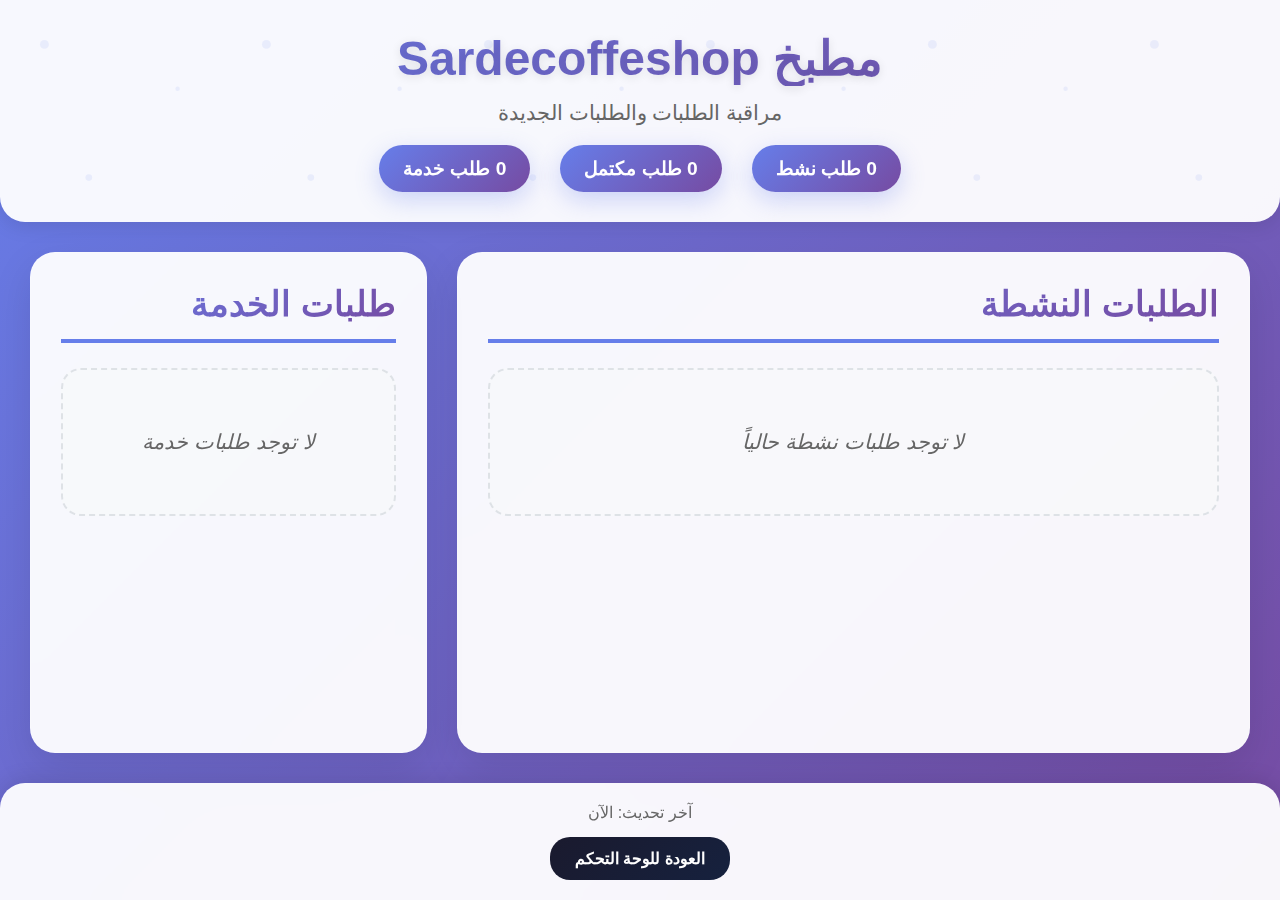
<file: kitchen.html>
<!DOCTYPE html>
<html lang="ar" dir="rtl">
<head>
  <meta charset="UTF-8" />
  <meta name="viewport" content="width=device-width, initial-scale=1.0" />
  <title>مطبخ Sardecoffeshop</title>
  
  <!-- Security Headers -->
  <meta http-equiv="Content-Security-Policy" content="default-src 'self' https: data: blob: 'unsafe-inline' 'unsafe-eval'; img-src 'self' https: data: blob:; font-src 'self' https://fonts.googleapis.com https://fonts.gstatic.com; style-src 'self' 'unsafe-inline' https://fonts.googleapis.com; script-src 'self' 'unsafe-inline' https://cdn.jsdelivr.net;">
  <meta http-equiv="X-Frame-Options" content="SAMEORIGIN">
  <meta http-equiv="X-Content-Type-Options" content="nosniff">
  <meta http-equiv="X-XSS-Protection" content="1; mode=block">
  <meta http-equiv="Referrer-Policy" content="strict-origin-when-cross-origin">
  
  <!-- Performance & SEO -->
  <meta name="description" content="واجهة المطبخ - Sardecoffeshop">
  <meta name="keywords" content="مطبخ, طلبات, Sardecoffeshop">
  <meta name="author" content="Sardecoffeshop">
  <meta name="robots" content="noindex, nofollow">
  
  <!-- Preload Critical Resources -->
  <link rel="preload" href="style.css" as="style">
  <link rel="preload" href="kitchen.js" as="script">
  <link rel="preload" href="https://fonts.googleapis.com/css2?family=Cairo:wght@300;400;600;700;900&family=Poppins:wght@300;400;600;700;800&display=swap" as="style">
  
  <!-- Styles -->
  <link href="https://fonts.googleapis.com/css2?family=Cairo:wght@300;400;600;700;900&family=Poppins:wght@300;400;600;700;800&display=swap" rel="stylesheet">
  <link rel="stylesheet" href="style.css" />
  <link rel="stylesheet" type="text/css" href="https://cdn.jsdelivr.net/npm/toastify-js/src/toastify.min.css">
  
  <!-- PWA -->
  <link rel="manifest" href="manifest.json" />
  <meta name="theme-color" content="#667eea" />
  <meta name="apple-mobile-web-app-capable" content="yes" />
  <meta name="apple-mobile-web-app-status-bar-style" content="default" />
  <meta name="apple-mobile-web-app-title" content="Sardecoffeshop Kitchen" />
  
  <!-- Favicon -->
  <link rel="icon" type="image/x-icon" href="data:image/svg+xml,<svg xmlns='http://www.w3.org/2000/svg' viewBox='0 0 100 100'><text y='.9em' font-size='90'>👨‍🍳</text></svg>">
  
  <style>
    /* Kitchen specific styles */
    .kitchen-container {
      min-height: 100vh;
      background: linear-gradient(135deg, #667eea 0%, #764ba2 100%);
      display: flex;
      flex-direction: column;
    }
    
    .kitchen-header {
      background: rgba(255, 255, 255, 0.95);
      padding: 30px;
      text-align: center;
      box-shadow: 0 4px 20px rgba(0,0,0,0.1);
      border-radius: 0 0 25px 25px;
      position: relative;
      overflow: hidden;
    }
    
    .kitchen-header::before {
      content: '';
      position: absolute;
      top: 0;
      left: 0;
      right: 0;
      bottom: 0;
      background: url('data:image/svg+xml,<svg xmlns="http://www.w3.org/2000/svg" viewBox="0 0 100 100"><circle cx="20" cy="20" r="2" fill="rgba(102,126,234,0.1)"/><circle cx="80" cy="40" r="1" fill="rgba(102,126,234,0.1)"/><circle cx="40" cy="80" r="1.5" fill="rgba(102,126,234,0.1)"/></svg>');
      animation: float 20s infinite linear;
    }
    
    .kitchen-header h1 {
      margin: 0 0 15px 0;
      color: #1a1a2e;
      font-size: 3em;
      font-weight: 900;
      text-shadow: 0 2px 10px rgba(0,0,0,0.1);
      position: relative;
      z-index: 1;
      background: linear-gradient(135deg, #667eea, #764ba2);
      -webkit-background-clip: text;
      -webkit-text-fill-color: transparent;
      background-clip: text;
    }
    
    .kitchen-header p {
      margin: 0 0 20px 0;
      color: #666;
      font-size: 1.3em;
      font-weight: 500;
      position: relative;
      z-index: 1;
    }
    
    .kitchen-stats {
      display: flex;
      justify-content: center;
      gap: 30px;
      margin-top: 20px;
      position: relative;
      z-index: 1;
    }
    
    .kitchen-stats span {
      background: linear-gradient(135deg, #667eea, #764ba2);
      color: white;
      padding: 12px 24px;
      border-radius: 25px;
      font-weight: 700;
      font-size: 1.2em;
      box-shadow: 0 8px 25px rgba(102, 126, 234, 0.3);
      transition: all 0.3s ease;
    }
    
    .kitchen-stats span:hover {
      transform: translateY(-3px);
      box-shadow: 0 12px 35px rgba(102, 126, 234, 0.4);
    }
    
    .kitchen-main {
      flex: 1;
      padding: 30px;
      display: grid;
      grid-template-columns: 2fr 1fr;
      gap: 30px;
      max-width: 1400px;
      margin: 0 auto;
      width: 100%;
    }
    
    .orders-section, .service-section {
      background: rgba(255, 255, 255, 0.95);
      border-radius: 25px;
      padding: 30px;
      box-shadow: 0 15px 40px rgba(0,0,0,0.1);
      backdrop-filter: blur(10px);
      border: 1px solid rgba(255,255,255,0.2);
    }
    
    .orders-section h2, .service-section h2 {
      margin: 0 0 25px 0;
      color: #1a1a2e;
      font-size: 2.2em;
      font-weight: 800;
      border-bottom: 4px solid #667eea;
      padding-bottom: 15px;
      background: linear-gradient(135deg, #667eea, #764ba2);
      -webkit-background-clip: text;
      -webkit-text-fill-color: transparent;
      background-clip: text;
    }
    
    .orders-grid {
      display: grid;
      gap: 20px;
      max-height: 70vh;
      overflow-y: auto;
    }
    
    .order-card {
      background: white;
      border-radius: 20px;
      padding: 25px;
      box-shadow: 0 10px 30px rgba(0,0,0,0.1);
      border-left: 6px solid #e74c3c;
      transition: all 0.4s cubic-bezier(0.4, 0, 0.2, 1);
      border: 1px solid rgba(255,255,255,0.2);
      backdrop-filter: blur(10px);
    }
    
    .order-card:hover {
      transform: translateY(-5px) scale(1.02);
      box-shadow: 0 20px 50px rgba(0,0,0,0.15);
    }
    
    .order-header {
      display: flex;
      justify-content: space-between;
      align-items: center;
      margin-bottom: 20px;
      padding-bottom: 15px;
      border-bottom: 2px solid #f1f3f4;
    }
    
    .order-header h3 {
      margin: 0;
      color: #1a1a2e;
      font-size: 1.6em;
      font-weight: 700;
    }
    
    .order-time {
      color: #666;
      font-size: 1em;
      background: #f8f9fa;
      padding: 8px 16px;
      border-radius: 20px;
      font-weight: 600;
    }
    
    .order-items {
      margin-bottom: 20px;
    }
    
    .order-items h4 {
      margin: 0 0 15px 0;
      color: #1a1a2e;
      font-size: 1.3em;
      font-weight: 700;
    }
    
    .order-items ul {
      list-style: none;
      padding: 0;
      margin: 0;
    }
    
    .order-items li {
      display: flex;
      justify-content: space-between;
      align-items: center;
      padding: 12px 0;
      border-bottom: 1px solid #f1f3f4;
      transition: all 0.3s ease;
    }
    
    .order-items li:hover {
      background: #f8f9fa;
      border-radius: 10px;
      padding-left: 10px;
      padding-right: 10px;
    }
    
    .order-items li:last-child {
      border-bottom: none;
    }
    
    .item-name {
      font-weight: 700;
      color: #1a1a2e;
      font-size: 1.1em;
    }
    
    .item-quantity {
      background: linear-gradient(135deg, #667eea, #764ba2);
      color: white;
      padding: 6px 12px;
      border-radius: 15px;
      font-size: 0.9em;
      font-weight: 700;
      box-shadow: 0 4px 15px rgba(102, 126, 234, 0.3);
    }
    
    .item-options {
      color: #666;
      font-size: 0.9em;
      font-style: italic;
      margin-top: 5px;
    }
    
    .order-notes {
      background: #fff3cd;
      border: 1px solid #ffeaa7;
      border-radius: 15px;
      padding: 15px;
      margin-bottom: 20px;
    }
    
    .order-notes h4 {
      margin: 0 0 10px 0;
      color: #856404;
      font-size: 1.1em;
      font-weight: 700;
    }
    
    .order-notes p {
      margin: 0;
      color: #856404;
      font-style: italic;
      line-height: 1.5;
    }
    
    .order-actions {
      text-align: center;
    }
    
    .complete-btn {
      background: linear-gradient(135deg, #27ae60, #2ecc71) !important;
      color: white !important;
      border: none !important;
      padding: 15px 30px !important;
      border-radius: 25px !important;
      font-size: 1.2em !important;
      font-weight: 700 !important;
      cursor: pointer !important;
      transition: all 0.4s cubic-bezier(0.4, 0, 0.2, 1) !important;
      box-shadow: 0 8px 25px rgba(39, 174, 96, 0.3) !important;
      letter-spacing: 1px;
    }
    
    .complete-btn:hover {
      background: linear-gradient(135deg, #2ecc71, #27ae60) !important;
      transform: translateY(-3px) scale(1.05) !important;
      box-shadow: 0 15px 35px rgba(39, 174, 96, 0.4) !important;
    }
    
    .service-requests {
      display: grid;
      gap: 20px;
      max-height: 70vh;
      overflow-y: auto;
    }
    
    .service-request-card {
      background: white;
      border-radius: 20px;
      padding: 20px;
      box-shadow: 0 10px 30px rgba(0,0,0,0.1);
      border-left: 6px solid #f39c12;
      transition: all 0.4s cubic-bezier(0.4, 0, 0.2, 1);
      border: 1px solid rgba(255,255,255,0.2);
      backdrop-filter: blur(10px);
    }
    
    .service-request-card:hover {
      transform: translateY(-5px) scale(1.02);
      box-shadow: 0 20px 50px rgba(0,0,0,0.15);
    }
    
    .request-header {
      display: flex;
      justify-content: space-between;
      align-items: center;
      margin-bottom: 15px;
      padding-bottom: 12px;
      border-bottom: 1px solid #f1f3f4;
    }
    
    .request-header h4 {
      margin: 0;
      color: #1a1a2e;
      font-size: 1.4em;
      font-weight: 700;
    }
    
    .request-time {
      color: #666;
      font-size: 0.9em;
      background: #f8f9fa;
      padding: 6px 12px;
      border-radius: 15px;
      font-weight: 600;
    }
    
    .request-content {
      margin-bottom: 15px;
    }
    
    .request-content p {
      margin: 8px 0;
      color: #1a1a2e;
      line-height: 1.5;
    }
    
    .request-content strong {
      color: #1a1a2e;
      font-weight: 700;
    }
    
    .complete-service-btn {
      background: linear-gradient(135deg, #f39c12, #e67e22) !important;
      color: white !important;
      border: none !important;
      padding: 12px 25px !important;
      border-radius: 20px !important;
      font-size: 1.1em !important;
      font-weight: 700 !important;
      cursor: pointer !important;
      transition: all 0.4s cubic-bezier(0.4, 0, 0.2, 1) !important;
      box-shadow: 0 6px 20px rgba(243, 156, 18, 0.3) !important;
      letter-spacing: 1px;
    }
    
    .complete-service-btn:hover {
      background: linear-gradient(135deg, #e67e22, #f39c12) !important;
      transform: translateY(-2px) scale(1.05) !important;
      box-shadow: 0 10px 30px rgba(243, 156, 18, 0.4) !important;
    }
    
    .kitchen-footer {
      background: rgba(255, 255, 255, 0.95);
      padding: 20px 30px;
      text-align: center;
      box-shadow: 0 -4px 20px rgba(0,0,0,0.1);
      border-radius: 25px 25px 0 0;
      backdrop-filter: blur(10px);
    }
    
    .kitchen-footer p {
      margin: 0 0 15px 0;
      color: #666;
      font-size: 1em;
      font-weight: 500;
    }
    
    .back-btn {
      background: linear-gradient(135deg, #1a1a2e, #16213e) !important;
      color: white !important;
      border: none !important;
      padding: 12px 25px !important;
      border-radius: 20px !important;
      font-size: 1em !important;
      font-weight: 600 !important;
      cursor: pointer !important;
      transition: all 0.3s ease !important;
      text-decoration: none !important;
      display: inline-block !important;
    }
    
    .back-btn:hover {
      background: linear-gradient(135deg, #16213e, #1a1a2e) !important;
      transform: translateY(-2px) !important;
      box-shadow: 0 8px 25px rgba(26, 26, 46, 0.3) !important;
    }
    
    .no-orders, .no-requests {
      text-align: center;
      padding: 60px 30px;
      color: #666;
      font-size: 1.3em;
      font-style: italic;
      background: rgba(248, 249, 250, 0.5);
      border-radius: 20px;
      border: 2px dashed #dee2e6;
    }
    
    /* Responsive Design */
    @media (max-width: 1024px) {
      .kitchen-main {
        grid-template-columns: 1fr;
        gap: 20px;
        padding: 20px;
      }
      
      .kitchen-header h1 {
        font-size: 2.5em;
      }
      
      .kitchen-stats {
        flex-direction: column;
        gap: 15px;
      }
    }
    
    @media (max-width: 768px) {
      .kitchen-header {
        padding: 20px;
      }
      
      .kitchen-header h1 {
        font-size: 2em;
      }
      
      .kitchen-header p {
        font-size: 1.1em;
      }
      
      .kitchen-main {
        padding: 15px;
      }
      
      .orders-section, .service-section {
        padding: 20px;
      }
      
      .order-header {
        flex-direction: column;
        align-items: flex-start;
        gap: 10px;
      }
      
      .order-items li {
        flex-direction: column;
        align-items: flex-start;
        gap: 8px;
      }
      
      .request-header {
        flex-direction: column;
        align-items: flex-start;
        gap: 8px;
      }
    }
    
    @keyframes float {
      0% { transform: translateY(0px) rotate(0deg); }
      100% { transform: translateY(-20px) rotate(360deg); }
    }
  </style>
</head>
<body>
  <div class="kitchen-container">
    <header class="kitchen-header">
      <h1>مطبخ Sardecoffeshop</h1>
      <p>مراقبة الطلبات والطلبات الجديدة</p>
      <div class="kitchen-stats">
        <span id="activeOrders">0 طلب نشط</span>
        <span id="completedOrders">0 طلب مكتمل</span>
        <span id="serviceRequests">0 طلب خدمة</span>
      </div>
    </header>
    
    <main class="kitchen-main">
      <section class="orders-section">
        <h2>الطلبات النشطة</h2>
        <div class="orders-grid" id="ordersGrid">
          <div class="no-orders">لا توجد طلبات نشطة حالياً</div>
        </div>
      </section>
      
      <section class="service-section">
        <h2>طلبات الخدمة</h2>
        <div class="service-requests" id="serviceRequestsGrid">
          <div class="no-requests">لا توجد طلبات خدمة</div>
        </div>
      </section>
    </main>
    
    <footer class="kitchen-footer">
      <p>آخر تحديث: <span id="lastUpdate">الآن</span></p>
      <button onclick="window.location.href='index.html'" class="back-btn">العودة للوحة التحكم</button>
    </footer>
  </div>
  
  <script type="text/javascript" src="https://cdn.jsdelivr.net/npm/toastify-js"></script>
  <script src="kitchen.js"></script>
</body>
</html>
</file>
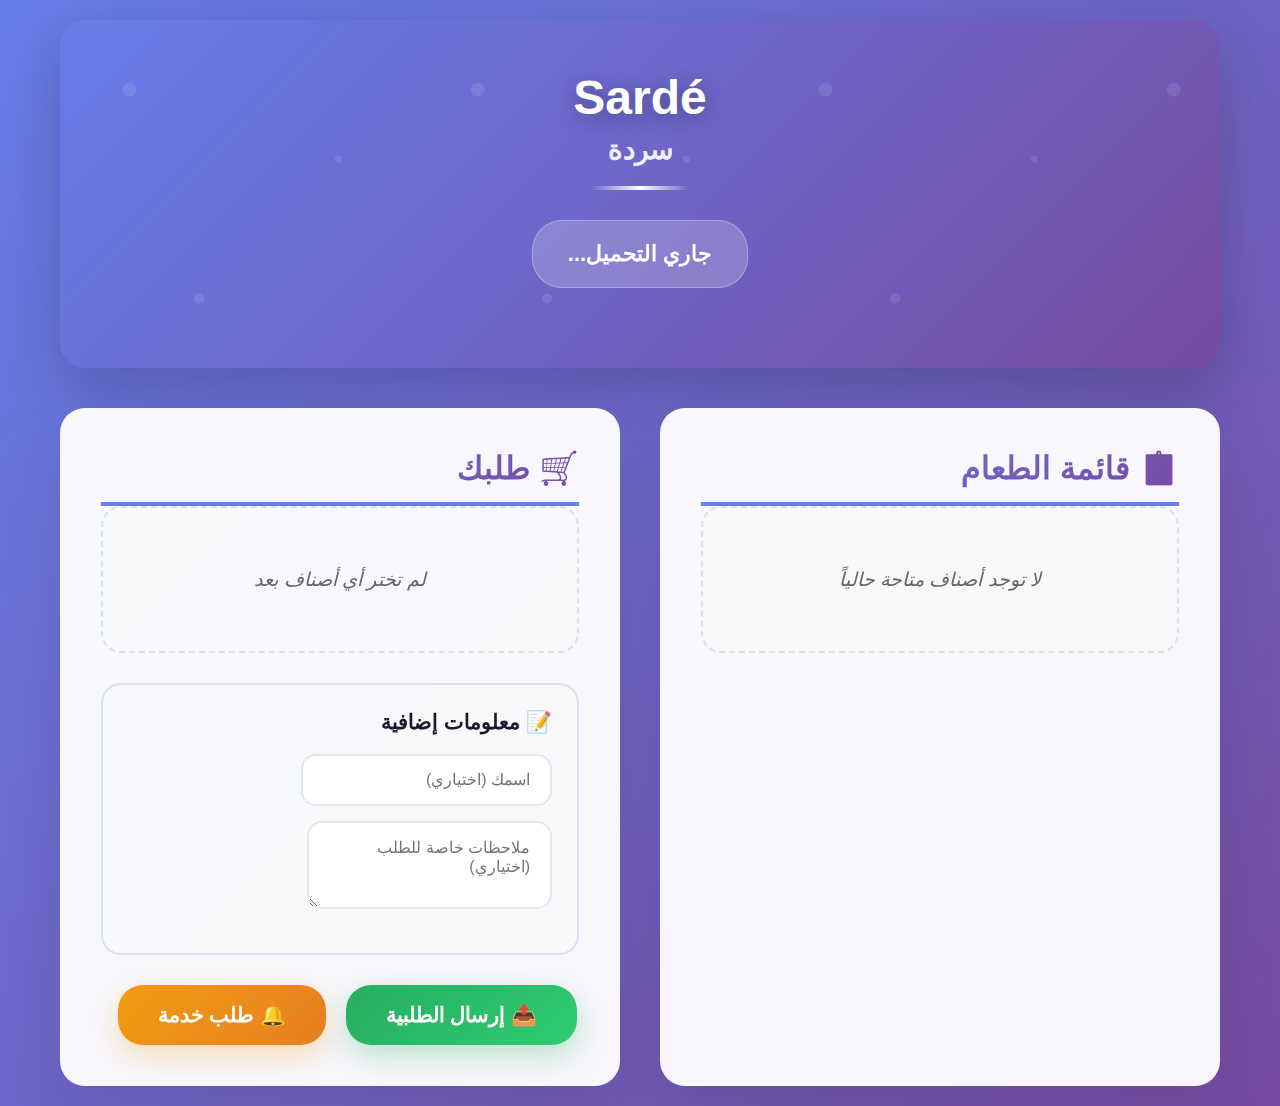
<file: order.html>
<!DOCTYPE html>
<html lang="ar" dir="rtl">
<head>
  <meta charset="UTF-8" />
  <meta name="viewport" content="width=device-width, initial-scale=1.0" />
  <title>Sardé - سردة | طلب من الطاولة</title>
  
  <!-- Security Headers -->
  <meta http-equiv="Content-Security-Policy" content="default-src 'self' https: data: blob: 'unsafe-inline' 'unsafe-eval'; img-src 'self' https: data: blob:; font-src 'self' https://fonts.googleapis.com https://fonts.gstatic.com; style-src 'self' 'unsafe-inline' https://fonts.googleapis.com; script-src 'self' 'unsafe-inline' https://cdn.jsdelivr.net;">
  <meta http-equiv="X-Frame-Options" content="SAMEORIGIN">
  <meta http-equiv="X-Content-Type-Options" content="nosniff">
  <meta http-equiv="X-XSS-Protection" content="1; mode=block">
  <meta http-equiv="Referrer-Policy" content="strict-origin-when-cross-origin">
  
  <!-- Performance & SEO -->
  <meta name="description" content="اطلب من طاولتك - Sardé سردة">
  <meta name="keywords" content="طلب, مطعم, Sardé, سردة">
  <meta name="author" content="Sardecoffeshop">
  <meta name="robots" content="noindex, nofollow">
  
  <!-- Preload Critical Resources -->
  <link rel="preload" href="style.css" as="style">
  <link rel="preload" href="https://fonts.googleapis.com/css2?family=Cairo:wght@300;400;600;700;900&family=Poppins:wght@300;400;600;700;800&display=swap" as="style">
  
  <!-- Styles -->
  <link href="https://fonts.googleapis.com/css2?family=Cairo:wght@300;400;600;700;900&family=Poppins:wght@300;400;600;700;800&display=swap" rel="stylesheet">
  <link rel="stylesheet" href="style.css" />
  <link rel="stylesheet" type="text/css" href="https://cdn.jsdelivr.net/npm/toastify-js/src/toastify.min.css">
  
  <!-- PWA -->
  <link rel="manifest" href="manifest.json" />
  <meta name="theme-color" content="#667eea" />
  <meta name="apple-mobile-web-app-capable" content="yes" />
  <meta name="apple-mobile-web-app-status-bar-style" content="default" />
  <meta name="apple-mobile-web-app-title" content="Sardé" />
  
  <!-- Favicon -->
  <link rel="icon" type="image/x-icon" href="data:image/svg+xml,<svg xmlns='http://www.w3.org/2000/svg' viewBox='0 0 100 100'><text y='.9em' font-size='90'>🍽️</text></svg>">
  
  <style>
    /* Order page specific styles */
    body {
      background: linear-gradient(135deg, #667eea 0%, #764ba2 100%);
      min-height: 100vh;
      font-family: 'Cairo', 'Poppins', sans-serif;
    }
    
    .order-container {
      max-width: 1200px;
      margin: 0 auto;
      padding: 20px;
      min-height: 100vh;
    }
    
    .customer-header {
      background: linear-gradient(135deg, #667eea 0%, #764ba2 100%);
      color: white;
      padding: 50px 30px;
      text-align: center;
      border-radius: 25px;
      margin-bottom: 40px;
      position: relative;
      overflow: hidden;
      box-shadow: 0 20px 60px rgba(0,0,0,0.2);
    }
    
    .customer-header::before {
      content: '';
      position: absolute;
      top: 0;
      left: 0;
      right: 0;
      bottom: 0;
      background: url('data:image/svg+xml,<svg xmlns="http://www.w3.org/2000/svg" viewBox="0 0 100 100"><circle cx="20" cy="20" r="2" fill="rgba(255,255,255,0.1)"/><circle cx="80" cy="40" r="1" fill="rgba(255,255,255,0.1)"/><circle cx="40" cy="80" r="1.5" fill="rgba(255,255,255,0.1)"/></svg>');
      animation: float 20s infinite linear;
    }
    
    .restaurant-brand {
      margin-bottom: 30px;
      position: relative;
      z-index: 1;
    }
    
    .brand-title {
      font-size: 48px;
      font-weight: 900;
      margin-bottom: 8px;
      font-family: 'Cairo', sans-serif;
      text-shadow: 0 4px 20px rgba(0,0,0,0.3);
    }
    
    .brand-subtitle {
      font-size: 28px;
      font-weight: 600;
      margin-bottom: 20px;
      font-family: 'Cairo', sans-serif;
      opacity: 0.9;
    }
    
    .brand-divider {
      width: 100px;
      height: 4px;
      background: linear-gradient(90deg, transparent, white, transparent);
      margin: 0 auto 30px;
      border-radius: 2px;
    }
    
    .table-info {
      background: rgba(255,255,255,0.2);
      padding: 20px 35px;
      border-radius: 30px;
      display: inline-block;
      font-size: 22px;
      font-weight: 700;
      backdrop-filter: blur(10px);
      border: 1px solid rgba(255,255,255,0.3);
    }
    
    .customer-interface {
      display: grid;
      grid-template-columns: 1fr 1fr;
      gap: 40px;
      max-width: 1200px;
      margin: 0 auto;
    }
    
    .menu-section, .order-section {
      background: rgba(255, 255, 255, 0.95);
      padding: 40px;
      border-radius: 25px;
      box-shadow: 0 20px 60px rgba(0,0,0,0.1);
      backdrop-filter: blur(20px);
      border: 1px solid rgba(255,255,255,0.2);
    }
    
    .menu-section h3, .order-section h3 {
      margin-top: 0;
      color: #1a1a2e;
      border-bottom: 4px solid #667eea;
      padding-bottom: 15px;
      font-size: 2em;
      font-weight: 800;
      background: linear-gradient(135deg, #667eea, #764ba2);
      -webkit-background-clip: text;
      -webkit-text-fill-color: transparent;
      background-clip: text;
    }
    
    .customer-item-box {
      border: 2px solid #e1e8ed;
      border-radius: 20px;
      padding: 25px;
      margin-bottom: 20px;
      background: white;
      box-shadow: 0 10px 30px rgba(0,0,0,0.1);
      transition: all 0.4s cubic-bezier(0.4, 0, 0.2, 1);
      border: 1px solid rgba(255,255,255,0.2);
      backdrop-filter: blur(10px);
    }
    
    .customer-item-box:hover {
      transform: translateY(-8px) scale(1.02);
      box-shadow: 0 20px 50px rgba(0,0,0,0.15);
      border-color: #667eea;
    }
    
    .item-info {
      display: flex;
      align-items: center;
      margin-bottom: 15px;
    }
    
    .item-info input[type="checkbox"] {
      margin-left: 15px;
      width: 20px !important;
      height: 20px;
      margin-bottom: 0 !important;
      accent-color: #667eea;
    }
    
    .item-info label {
      display: flex;
      justify-content: space-between;
      align-items: center;
      flex-grow: 1;
      cursor: pointer;
      margin: 0;
      font-weight: 600;
      font-size: 1.1em;
    }
    
    .item-name {
      font-weight: 700;
      color: #1a1a2e;
      font-size: 1.2em;
    }
    
    .item-price {
      color: #e74c3c;
      font-weight: 700;
      font-size: 1.1em;
    }
    
    .item-description {
      color: #666;
      font-size: 0.95em;
      margin: 10px 0;
      font-style: italic;
      line-height: 1.5;
    }
    
    .features-section {
      margin-top: 15px;
      padding: 15px;
      background: rgba(102, 126, 234, 0.1);
      border-radius: 15px;
      border: 1px solid rgba(102, 126, 234, 0.2);
    }
    
    .features-title {
      margin: 0 0 12px 0;
      font-size: 1em;
      font-weight: 700;
      color: #1a1a2e;
    }
    
    .features-list {
      display: flex;
      flex-wrap: wrap;
      gap: 10px;
    }
    
    .feature-checkbox {
      display: flex;
      align-items: center;
      gap: 8px;
      font-size: 0.9em;
      color: #1a1a2e;
      cursor: pointer;
      padding: 8px 12px;
      background: white;
      border: 1px solid #dee2e6;
      border-radius: 20px;
      transition: all 0.3s ease;
    }
    
    .feature-checkbox:hover {
      background: rgba(102, 126, 234, 0.1);
      border-color: #667eea;
    }
    
    .feature-checkbox input[type="checkbox"] {
      margin: 0;
      width: 16px !important;
      height: 16px;
      accent-color: #667eea;
    }
    
    .feature-checkbox input[type="checkbox"]:checked + span {
      color: #667eea;
      font-weight: 700;
    }
    
    .item-features {
      color: #666;
      font-size: 0.9em;
      margin: 10px 0;
      font-style: italic;
    }
    
    .selected-items {
      margin-top: 30px;
      border-top: 3px dashed #667eea;
      padding-top: 30px;
    }
    
    .order-item-row {
      display: flex;
      justify-content: space-between;
      align-items: center;
      padding: 15px;
      border-bottom: 1px solid #f1f3f4;
      margin-bottom: 10px;
      background: rgba(248, 249, 250, 0.5);
      border-radius: 15px;
      transition: all 0.3s ease;
    }
    
    .order-item-row:hover {
      background: rgba(102, 126, 234, 0.1);
      transform: translateX(-5px);
    }
    
    .item-details {
      display: flex;
      flex-direction: column;
      flex-grow: 1;
    }
    
    .quantity-controls {
      display: flex;
      align-items: center;
      gap: 15px;
    }
    
    .qty-btn {
      width: 40px;
      height: 40px;
      padding: 0 !important;
      margin: 0 !important;
      border-radius: 50%;
      font-size: 1.2em;
      background: linear-gradient(135deg, #667eea, #764ba2) !important;
      color: white !important;
      border: none !important;
      cursor: pointer !important;
      transition: all 0.3s ease !important;
      box-shadow: 0 4px 15px rgba(102, 126, 234, 0.3) !important;
    }
    
    .qty-btn:hover {
      transform: scale(1.1) !important;
      box-shadow: 0 6px 20px rgba(102, 126, 234, 0.4) !important;
    }
    
    .qty-display {
      font-weight: 700;
      min-width: 40px;
      text-align: center;
      font-size: 1.2em;
      color: #1a1a2e;
    }
    
    .total-display {
      font-size: 1.5em;
      margin-top: 20px;
      font-weight: 700;
      color: #1a1a2e;
      text-align: center;
      padding: 20px;
      background: linear-gradient(135deg, #667eea, #764ba2);
      color: white;
      border-radius: 20px;
      box-shadow: 0 10px 30px rgba(102, 126, 234, 0.3);
    }
    
    .customer-info {
      margin-top: 30px;
      padding: 25px;
      background: rgba(248, 249, 250, 0.5);
      border-radius: 20px;
      border: 2px solid rgba(102, 126, 234, 0.2);
    }
    
    .customer-info h4 {
      margin-top: 0;
      margin-bottom: 20px;
      color: #1a1a2e;
      font-size: 1.3em;
      font-weight: 700;
    }
    
    .customer-input {
      margin-bottom: 15px !important;
      padding: 15px 20px;
      border: 2px solid #e1e8ed;
      border-radius: 15px;
      font-size: 16px;
      transition: all 0.3s ease;
      background: white;
      font-family: 'Cairo', sans-serif;
    }
    
    .customer-input:focus {
      outline: none;
      border-color: #667eea;
      box-shadow: 0 0 0 3px rgba(102, 126, 234, 0.1);
      transform: translateY(-2px);
    }
    
    .order-actions {
      margin-top: 30px;
      text-align: center;
    }
    
    .send-order-btn {
      background: linear-gradient(135deg, #27ae60, #2ecc71) !important;
      color: white !important;
      border: none !important;
      padding: 18px 40px !important;
      border-radius: 25px !important;
      font-size: 1.3em !important;
      font-weight: 700 !important;
      cursor: pointer !important;
      transition: all 0.4s cubic-bezier(0.4, 0, 0.2, 1) !important;
      box-shadow: 0 10px 30px rgba(39, 174, 96, 0.3) !important;
      letter-spacing: 1px;
      margin-left: 15px;
    }
    
    .send-order-btn:hover {
      background: linear-gradient(135deg, #2ecc71, #27ae60) !important;
      transform: translateY(-3px) scale(1.05) !important;
      box-shadow: 0 15px 40px rgba(39, 174, 96, 0.4) !important;
    }
    
    .service-btn {
      background: linear-gradient(135deg, #f39c12, #e67e22) !important;
      color: white !important;
      border: none !important;
      padding: 18px 40px !important;
      border-radius: 25px !important;
      font-size: 1.3em !important;
      font-weight: 700 !important;
      cursor: pointer !important;
      transition: all 0.4s cubic-bezier(0.4, 0, 0.2, 1) !important;
      box-shadow: 0 10px 30px rgba(243, 156, 18, 0.3) !important;
      letter-spacing: 1px;
      margin-left: 15px;
    }
    
    .service-btn:hover {
      background: linear-gradient(135deg, #e67e22, #f39c12) !important;
      transform: translateY(-3px) scale(1.05) !important;
      box-shadow: 0 15px 40px rgba(243, 156, 18, 0.4) !important;
    }
    
    .no-items, .empty-order {
      text-align: center;
      color: #666;
      font-style: italic;
      padding: 60px 30px;
      background: rgba(248, 249, 250, 0.5);
      border-radius: 20px;
      border: 2px dashed #dee2e6;
      font-size: 1.2em;
    }
    
    /* Responsive Design */
    @media (max-width: 1024px) {
      .customer-interface {
        grid-template-columns: 1fr;
        gap: 30px;
      }
      
      .brand-title {
        font-size: 40px;
      }
      
      .brand-subtitle {
        font-size: 24px;
      }
    }
    
    @media (max-width: 768px) {
      .order-container {
        padding: 15px;
      }
      
      .customer-header {
        padding: 30px 20px;
      }
      
      .brand-title {
        font-size: 32px;
      }
      
      .brand-subtitle {
        font-size: 20px;
      }
      
      .table-info {
        font-size: 18px;
        padding: 15px 25px;
      }
      
      .menu-section, .order-section {
        padding: 25px 20px;
      }
      
      .order-item-row {
        flex-direction: column;
        align-items: flex-start;
        gap: 15px;
      }
      
      .quantity-controls {
        align-self: center;
      }
      
      .features-list {
        flex-direction: column;
      }
      
      .feature-checkbox {
        width: 100%;
        justify-content: flex-start;
      }
      
      .order-actions {
        display: flex;
        flex-direction: column;
        gap: 15px;
      }
      
      .send-order-btn, .service-btn {
        margin-left: 0;
        width: 100%;
      }
    }
    
    @keyframes float {
      0% { transform: translateY(0px) rotate(0deg); }
      100% { transform: translateY(-20px) rotate(360deg); }
    }
  </style>
</head>
<body>
  <div class="order-container">
    <header class="customer-header">
      <div class="restaurant-brand">
        <h1 class="brand-title">Sardé</h1>
        <h2 class="brand-subtitle">سردة</h2>
        <div class="brand-divider"></div>
        <div class="table-info" id="tableInfo">جاري التحميل...</div>
      </div>
    </header>
    
    <div class="customer-interface">
      <div class="menu-section">
        <h3>📋 قائمة الطعام</h3>
        <div id="menuItems">
          <div class="no-items">جاري تحميل القائمة...</div>
        </div>
      </div>
      
      <div class="order-section">
        <h3>🛒 طلبك</h3>
        <div id="selectedItems">
          <div class="empty-order">لم تختر أي أصناف بعد</div>
        </div>
        
        <div class="customer-info">
          <h4>📝 معلومات إضافية</h4>
          <input type="text" id="customerName" class="customer-input" placeholder="اسمك (اختياري)">
          <textarea id="orderNotes" class="customer-input" placeholder="ملاحظات خاصة للطلب (اختياري)" rows="3"></textarea>
        </div>
        
        <div class="order-actions">
          <button onclick="sendOrder()" class="send-order-btn">📤 إرسال الطلبية</button>
          <button onclick="requestService()" class="service-btn">🔔 طلب خدمة</button>
        </div>
      </div>
    </div>
  </div>
  
  <script type="text/javascript" src="https://cdn.jsdelivr.net/npm/toastify-js"></script>
  <script>
    // Get table number from URL
    const urlParams = new URLSearchParams(window.location.search);
    const tableNumber = urlParams.get('table');
    
    // Update table info
    if (tableNumber) {
      document.getElementById('tableInfo').textContent = `طاولة ${tableNumber}`;
    }
    
    // Load menu items from localStorage
    function loadMenuItems() {
      const items = JSON.parse(localStorage.getItem('items') || '[]');
      const menuContainer = document.getElementById('menuItems');
      
      if (items.length === 0) {
        menuContainer.innerHTML = '<div class="no-items">لا توجد أصناف متاحة حالياً</div>';
        return;
      }
      
      menuContainer.innerHTML = items.map(item => `
        <div class="customer-item-box">
          <div class="item-info">
            <input type="checkbox" id="item-${item.id}" onchange="toggleItem(${item.id})">
            <label for="item-${item.id}">
              <span class="item-name">${item.name}</span>
              <span class="item-price">${item.price} د.ك</span>
            </label>
          </div>
          ${item.description ? `<div class="item-description">${item.description}</div>` : ''}
          ${item.features && item.features.length > 0 ? `
            <div class="features-section">
              <div class="features-title">الخصائص المتاحة:</div>
              <div class="features-list">
                ${item.features.map(feature => `
                  <label class="feature-checkbox">
                    <input type="checkbox" onchange="toggleFeature(${item.id}, '${feature}')">
                    <span>${feature}</span>
                  </label>
                `).join('')}
              </div>
            </div>
          ` : ''}
        </div>
      `).join('');
    }
    
    // Toggle item selection
    function toggleItem(itemId) {
      const checkbox = document.getElementById(`item-${itemId}`);
      const items = JSON.parse(localStorage.getItem('items') || '[]');
      const item = items.find(i => i.id === itemId);
      
      if (checkbox.checked) {
        // Add item to selected items
        const selectedItems = JSON.parse(localStorage.getItem('selectedItems') || '[]');
        selectedItems.push({
          ...item,
          quantity: 1,
          selectedFeatures: []
        });
        localStorage.setItem('selectedItems', JSON.stringify(selectedItems));
      } else {
        // Remove item from selected items
        const selectedItems = JSON.parse(localStorage.getItem('selectedItems') || '[]');
        const filteredItems = selectedItems.filter(i => i.id !== itemId);
        localStorage.setItem('selectedItems', JSON.stringify(filteredItems));
      }
      
      updateSelectedItemsDisplay();
    }
    
    // Toggle feature selection
    function toggleFeature(itemId, feature) {
      const selectedItems = JSON.parse(localStorage.getItem('selectedItems') || '[]');
      const item = selectedItems.find(i => i.id === itemId);
      
      if (item) {
        if (!item.selectedFeatures) item.selectedFeatures = [];
        
        const featureIndex = item.selectedFeatures.indexOf(feature);
        if (featureIndex > -1) {
          item.selectedFeatures.splice(featureIndex, 1);
        } else {
          item.selectedFeatures.push(feature);
        }
        
        localStorage.setItem('selectedItems', JSON.stringify(selectedItems));
        updateSelectedItemsDisplay();
      }
    }
    
    // Update quantity
    function updateQuantity(itemId, change) {
      const selectedItems = JSON.parse(localStorage.getItem('selectedItems') || '[]');
      const item = selectedItems.find(i => i.id === itemId);
      
      if (item) {
        item.quantity = Math.max(1, (item.quantity || 1) + change);
        localStorage.setItem('selectedItems', JSON.stringify(selectedItems));
        updateSelectedItemsDisplay();
      }
    }
    
    // Update selected items display
    function updateSelectedItemsDisplay() {
      const selectedItems = JSON.parse(localStorage.getItem('selectedItems') || '[]');
      const container = document.getElementById('selectedItems');
      
      if (selectedItems.length === 0) {
        container.innerHTML = '<div class="empty-order">لم تختر أي أصناف بعد</div>';
        return;
      }
      
      const total = selectedItems.reduce((sum, item) => sum + (item.price * item.quantity), 0);
      
      container.innerHTML = `
        <div class="selected-items">
          ${selectedItems.map(item => `
            <div class="order-item-row">
              <div class="item-details">
                <div class="item-name">${item.name}</div>
                ${item.selectedFeatures && item.selectedFeatures.length > 0 ? 
                  `<div class="item-features">الخصائص: ${item.selectedFeatures.join(', ')}</div>` : ''}
              </div>
              <div class="quantity-controls">
                <button class="qty-btn" onclick="updateQuantity(${item.id}, -1)">-</button>
                <span class="qty-display">${item.quantity}</span>
                <button class="qty-btn" onclick="updateQuantity(${item.id}, 1)">+</button>
              </div>
            </div>
          `).join('')}
          <div class="total-display">المجموع: ${total.toFixed(2)} د.ك</div>
        </div>
      `;
    }
    
    // Send order
    function sendOrder() {
      const selectedItems = JSON.parse(localStorage.getItem('selectedItems') || '[]');
      const customerName = document.getElementById('customerName').value;
      const orderNotes = document.getElementById('orderNotes').value;
      
      if (selectedItems.length === 0) {
        showNotification('يرجى اختيار أصناف أولاً', 'warning');
        return;
      }
      
      const order = {
        id: Date.now(),
        table: tableNumber,
        items: selectedItems,
        customerName: customerName,
        notes: orderNotes,
        status: 'new',
        time: new Date().toLocaleString('ar-SA')
      };
      
      // Save order to localStorage
      const orders = JSON.parse(localStorage.getItem('orders') || '[]');
      orders.push(order);
      localStorage.setItem('orders', JSON.stringify(orders));
      
      // Clear selected items
      localStorage.removeItem('selectedItems');
      
      // Reset form
      document.getElementById('customerName').value = '';
      document.getElementById('orderNotes').value = '';
      
      // Uncheck all checkboxes
      document.querySelectorAll('input[type="checkbox"]').forEach(cb => cb.checked = false);
      
      // Update display
      updateSelectedItemsDisplay();
      
      showNotification('تم إرسال طلبك بنجاح! 🎉', 'success');
      
      // Redirect after 2 seconds
      setTimeout(() => {
        window.location.href = 'index.html';
      }, 2000);
    }
    
    // Request service
    function requestService() {
      const customerName = document.getElementById('customerName').value || 'عميل';
      const serviceRequest = {
        id: Date.now(),
        table: tableNumber,
        customerName: customerName,
        type: 'service',
        time: new Date().toLocaleString('ar-SA')
      };
      
      // Save service request
      const serviceRequests = JSON.parse(localStorage.getItem('serviceRequests') || '[]');
      serviceRequests.push(serviceRequest);
      localStorage.setItem('serviceRequests', JSON.stringify(serviceRequests));
      
      showNotification('تم إرسال طلب الخدمة بنجاح! 🔔', 'success');
    }
    
    // Show notification
    function showNotification(message, type = 'success') {
      const colors = {
        success: '#27ae60',
        error: '#e74c3c',
        warning: '#f39c12',
        info: '#667eea'
      };
      
      Toastify({
        text: message,
        duration: 3000,
        gravity: "top",
        position: "right",
        backgroundColor: colors[type] || colors.info,
        stopOnFocus: true,
        className: "toast-notification"
      }).showToast();
    }
    
    // Initialize page
    document.addEventListener('DOMContentLoaded', function() {
      loadMenuItems();
      updateSelectedItemsDisplay();
    });
  </script>
</body>
</html>
</file>
<file: style.css>
/* Import Google Fonts */
@import url('https://fonts.googleapis.com/css2?family=Cairo:wght@300;400;600;700&family=Poppins:wght@300;400;600;700&display=swap');

/* Security: Prevent clickjacking */
html, body {
  overflow-x: hidden;
  position: relative;
}

/* Base Styles */
* {
  margin: 0;
  padding: 0;
  box-sizing: border-box;
}

body {
  font-family: 'Cairo', 'Poppins', sans-serif;
  background: linear-gradient(135deg, #f8f9fa 0%, #e9ecef 100%);
  min-height: 100vh;
  overflow-x: hidden;
  position: relative;
}

/* Security: Prevent text selection on sensitive elements */
.no-select {
  -webkit-user-select: none;
  -moz-user-select: none;
  -ms-user-select: none;
  user-select: none;
}

/* Loading Spinner */
.loading {
  display: flex;
  flex-direction: column;
  align-items: center;
  justify-content: center;
  padding: 40px;
}

.spinner {
  width: 50px;
  height: 50px;
  border: 4px solid #f3f3f3;
  border-top: 4px solid #3498db;
  border-radius: 50%;
  animation: spin 1s linear infinite;
  margin-bottom: 20px;
}

@keyframes spin {
  0% { transform: rotate(0deg); }
  100% { transform: rotate(360deg); }
}

/* App Container */
.app-container {
  display: flex;
  min-height: 100vh;
  position: relative;
}

/* Sidebar */
.sidebar {
  width: 280px;
  background: linear-gradient(135deg, #2c3e50 0%, #34495e 100%);
  color: white;
  padding: 30px 20px;
  box-shadow: 2px 0 10px rgba(0,0,0,0.1);
  position: fixed;
  height: 100vh;
  overflow-y: auto;
  z-index: 1000;
}

.sidebar h2 {
  font-size: 24px;
  font-weight: 700;
  margin-bottom: 10px;
  color: #b38728;
  text-align: center;
}

.sidebar h3 {
  font-size: 16px;
  font-weight: 400;
  margin-bottom: 30px;
  color: #ecf0f1;
  text-align: center;
}

.sidebar-btn {
  width: 100%;
  padding: 15px;
  margin-bottom: 15px;
  background: linear-gradient(135deg, #3498db, #2980b9);
  color: white;
  border: none;
  border-radius: 10px;
  font-size: 16px;
  font-weight: 600;
  cursor: pointer;
  transition: all 0.3s ease;
  box-shadow: 0 4px 15px rgba(52, 152, 219, 0.3);
  position: relative;
  overflow: hidden;
}

.sidebar-btn:hover {
  transform: translateY(-2px);
  box-shadow: 0 6px 20px rgba(52, 152, 219, 0.4);
  background: linear-gradient(135deg, #2980b9, #1f5f8b);
}

.sidebar-btn:active {
  transform: translateY(0);
}

/* Security: Prevent focus outline on buttons */
.sidebar-btn:focus {
  outline: 2px solid #3498db;
  outline-offset: 2px;
}

/* Main Content */
.main-content {
  flex: 1;
  margin-left: 280px;
  padding: 40px;
  background: white;
  min-height: 100vh;
  position: relative;
}

.main-content h1 {
  font-size: 32px;
  font-weight: 700;
  color: #2c3e50;
  margin-bottom: 20px;
  text-align: center;
}

.main-content p {
  font-size: 18px;
  color: #7f8c8d;
  text-align: center;
  margin-bottom: 40px;
}

/* Forms */
.form-container {
  max-width: 600px;
  margin: 0 auto;
  background: white;
  padding: 40px;
  border-radius: 15px;
  box-shadow: 0 10px 30px rgba(0,0,0,0.1);
}

.form-group {
  margin-bottom: 25px;
}

.form-group label {
  display: block;
  font-size: 16px;
  font-weight: 600;
  color: #2c3e50;
  margin-bottom: 8px;
}

.form-group input,
.form-group textarea {
  width: 100%;
  padding: 12px 15px;
  border: 2px solid #e9ecef;
  border-radius: 8px;
  font-size: 16px;
  transition: border-color 0.3s ease;
  background: #f8f9fa;
}

.form-group input:focus,
.form-group textarea:focus {
  outline: none;
  border-color: #3498db;
  background: white;
}

/* Security: Sanitize input */
.form-group input,
.form-group textarea {
  -webkit-appearance: none;
  -moz-appearance: none;
  appearance: none;
}

/* Buttons */
.btn {
  padding: 12px 25px;
  border: none;
  border-radius: 8px;
  font-size: 16px;
  font-weight: 600;
  cursor: pointer;
  transition: all 0.3s ease;
  text-decoration: none;
  display: inline-block;
  text-align: center;
}

.btn-primary {
  background: linear-gradient(135deg, #27ae60, #2ecc71);
  color: white;
  box-shadow: 0 4px 15px rgba(39, 174, 96, 0.3);
}

.btn-primary:hover {
  transform: translateY(-2px);
  box-shadow: 0 6px 20px rgba(39, 174, 96, 0.4);
}

.btn-secondary {
  background: linear-gradient(135deg, #e74c3c, #c0392b);
  color: white;
  box-shadow: 0 4px 15px rgba(231, 76, 60, 0.3);
}

.btn-secondary:hover {
  transform: translateY(-2px);
  box-shadow: 0 6px 20px rgba(231, 76, 60, 0.4);
}

.btn-print {
  background: linear-gradient(135deg, #f39c12, #e67e22);
  color: white;
  box-shadow: 0 4px 15px rgba(243, 156, 18, 0.3);
}

.btn-print:hover {
  transform: translateY(-2px);
  box-shadow: 0 6px 20px rgba(243, 156, 18, 0.4);
}

/* Cards */
.card {
  background: white;
  border-radius: 15px;
  padding: 25px;
  margin-bottom: 20px;
  box-shadow: 0 5px 20px rgba(0,0,0,0.1);
  transition: transform 0.3s ease;
  border: 1px solid #e9ecef;
}

.card:hover {
  transform: translateY(-5px);
  box-shadow: 0 10px 30px rgba(0,0,0,0.15);
}

.card h3 {
  font-size: 20px;
  font-weight: 600;
  color: #2c3e50;
  margin-bottom: 15px;
}

.card p {
  color: #7f8c8d;
  margin-bottom: 15px;
}

/* Tables */
.table-grid {
  display: grid;
  grid-template-columns: repeat(auto-fill, minmax(300px, 1fr));
  gap: 20px;
  margin-top: 30px;
}

.table-card {
  background: white;
  border-radius: 15px;
  padding: 25px;
  box-shadow: 0 5px 20px rgba(0,0,0,0.1);
  transition: all 0.3s ease;
  border: 2px solid transparent;
  position: relative;
  overflow: hidden;
}

.table-card:hover {
  transform: translateY(-5px);
  box-shadow: 0 10px 30px rgba(0,0,0,0.15);
  border-color: #3498db;
}

.table-card.active {
  border-color: #27ae60;
  background: linear-gradient(135deg, #f8f9fa, #e9ecef);
}

.table-card h3 {
  font-size: 22px;
  font-weight: 600;
  color: #2c3e50;
  margin-bottom: 15px;
  text-align: center;
}

.table-actions {
  display: flex;
  gap: 10px;
  justify-content: center;
  margin-top: 20px;
}

.table-actions button {
  padding: 8px 15px;
  border: none;
  border-radius: 6px;
  font-size: 14px;
  font-weight: 600;
  cursor: pointer;
  transition: all 0.3s ease;
}

/* Print Button */
.print-btn {
  background: linear-gradient(135deg, #f39c12, #e67e22);
  color: white;
  box-shadow: 0 4px 15px rgba(243, 156, 18, 0.3);
}

.print-btn:hover {
  transform: translateY(-2px);
  box-shadow: 0 6px 20px rgba(243, 156, 18, 0.4);
}

/* Customer Interface */
.customer-header {
  background: linear-gradient(135deg, #b38728, #8e44ad);
  color: white;
  padding: 40px 20px;
  text-align: center;
  border-radius: 15px 15px 0 0;
  margin-bottom: 30px;
}

.restaurant-brand {
  margin-bottom: 20px;
}

.brand-title {
  font-size: 36px;
  font-weight: 700;
  margin-bottom: 5px;
  font-family: 'Cairo', sans-serif;
}

.brand-subtitle {
  font-size: 24px;
  font-weight: 400;
  margin-bottom: 15px;
  font-family: 'Cairo', sans-serif;
}

.brand-divider {
  width: 80px;
  height: 3px;
  background: white;
  margin: 0 auto 20px;
  border-radius: 2px;
}

.table-info {
  background: rgba(255,255,255,0.2);
  padding: 15px 25px;
  border-radius: 25px;
  display: inline-block;
  font-size: 18px;
  font-weight: 600;
}

/* Responsive Design */
@media (max-width: 768px) {
  .sidebar {
    width: 100%;
    height: auto;
    position: relative;
    padding: 20px;
  }
  
  .main-content {
    margin-left: 0;
    padding: 20px;
  }
  
  .app-container {
    flex-direction: column;
  }
  
  .table-grid {
    grid-template-columns: 1fr;
  }
  
  .form-container {
    padding: 20px;
    margin: 20px;
  }
  
  .brand-title {
    font-size: 28px;
  }
  
  .brand-subtitle {
    font-size: 20px;
  }
}

/* Security: Prevent zoom on mobile */
@media (max-width: 768px) {
  input, textarea, select {
    font-size: 16px;
  }
}

/* Print Styles */
@media print {
  .sidebar,
  .no-print {
    display: none !important;
  }
  
  .main-content {
    margin-left: 0;
    padding: 0;
  }
  
  .card {
    box-shadow: none;
    border: 1px solid #ccc;
  }
}

/* Accessibility */
@media (prefers-reduced-motion: reduce) {
  * {
    animation-duration: 0.01ms !important;
    animation-iteration-count: 1 !important;
    transition-duration: 0.01ms !important;
  }
}

/* High contrast mode */
@media (prefers-contrast: high) {
  .btn {
    border: 2px solid currentColor;
  }
  
  .card {
    border: 2px solid #000;
  }
}

/* Dark mode support */
@media (prefers-color-scheme: dark) {
  body {
    background: linear-gradient(135deg, #1a1a1a 0%, #2d2d2d 100%);
    color: #ffffff;
  }
  
  .main-content {
    background: #2d2d2d;
    color: #ffffff;
  }
  
  .card {
    background: #3d3d3d;
    color: #ffffff;
  }
  
  .form-group input,
  .form-group textarea {
    background: #3d3d3d;
    color: #ffffff;
    border-color: #555;
  }
}
</file>
